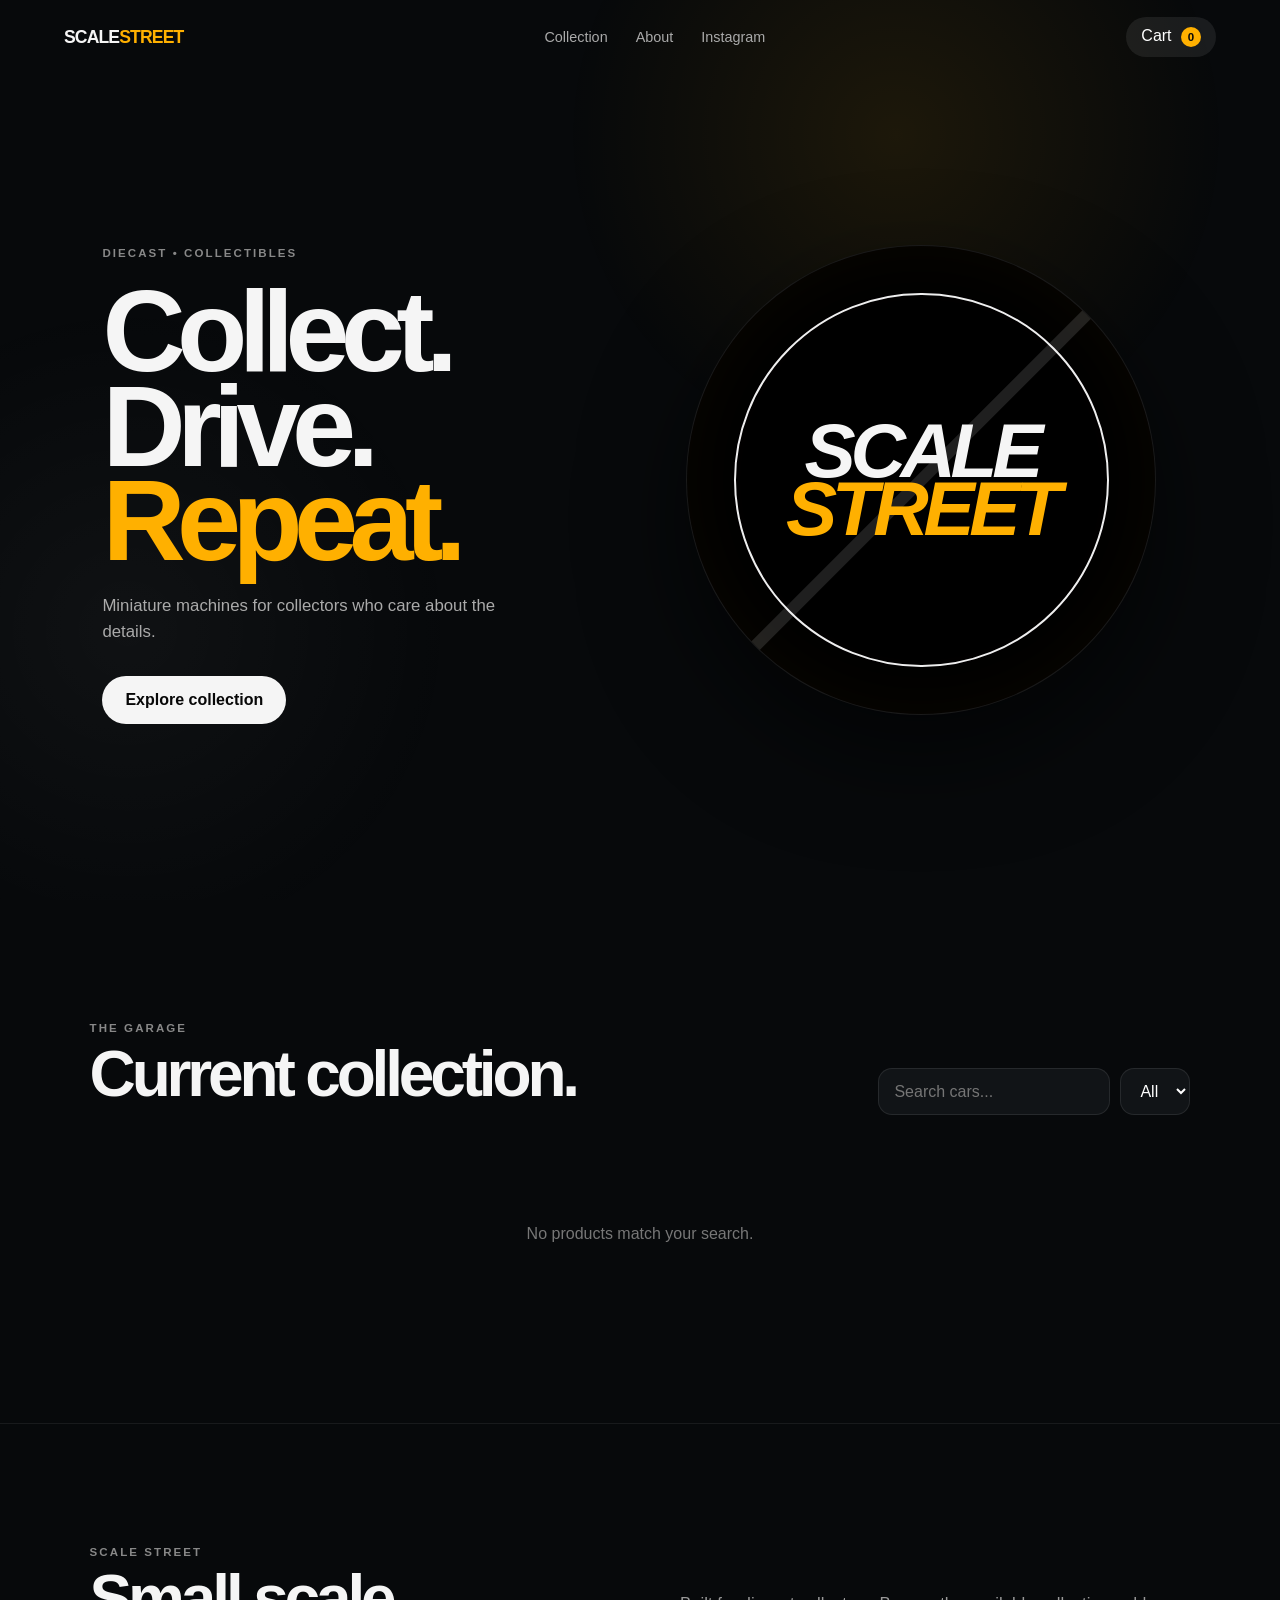
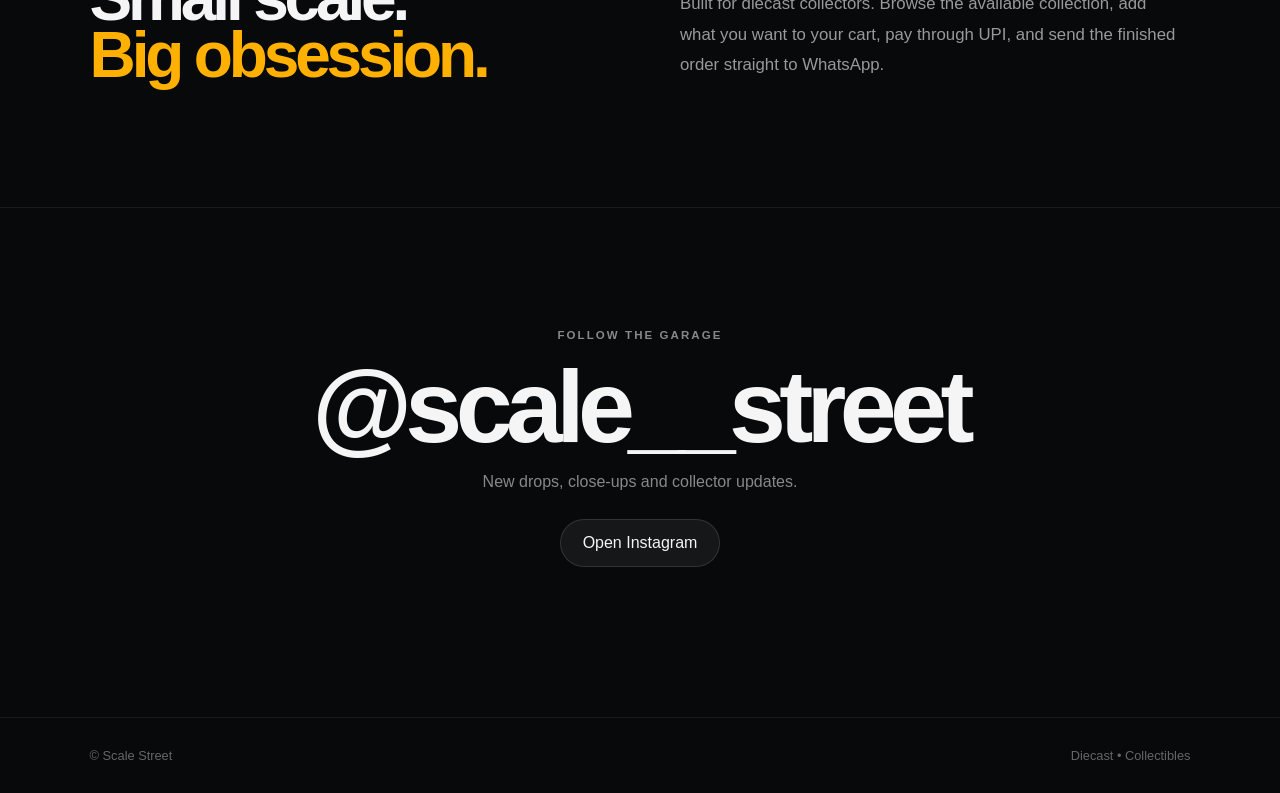
<file: index.html>
<!doctype html>
<html lang="en">
<head>
  <meta charset="UTF-8">
  <meta name="viewport" content="width=device-width, initial-scale=1.0">
  <title>Scale Street — Diecast Collectibles</title>
  <meta name="description" content="Scale Street — premium diecast cars and collectibles.">
  <link rel="stylesheet" href="style.css">
</head>
<body>
  <header class="nav" id="nav">
    <a class="brand" href="index.html">SCALE<span>STREET</span></a>
    <nav>
      <a href="#collection">Collection</a>
      <a href="#about">About</a>
      <a href="#instagram">Instagram</a>
    </nav>
    <button class="cart-button" id="cartButton" aria-label="Open cart">Cart <span id="cartCount">0</span></button>
  </header>

  <main>
    <section class="hero">
      <div class="hero-copy reveal">
        <p class="eyebrow">DIECAST • COLLECTIBLES</p>
        <h1>Collect.<br>Drive.<br><em>Repeat.</em></h1>
        <p class="hero-sub">Miniature machines for collectors who care about the details.</p>
        <a class="button primary" href="#collection">Explore collection</a>
      </div>
      <div class="hero-mark reveal">
        <div class="logo-ring">
          <div class="road-line"></div>
          <strong>SCALE<br><span>STREET</span></strong>
        </div>
      </div>
    </section>

    <section class="section" id="collection">
      <div class="section-head reveal">
        <div>
          <p class="eyebrow">THE GARAGE</p>
          <h2>Current collection.</h2>
        </div>
        <div class="tools">
          <input id="search" type="search" placeholder="Search cars..." autocomplete="off">
          <select id="categoryFilter" aria-label="Filter by category">
            <option value="all">All</option>
          </select>
        </div>
      </div>
      <div id="productGrid" class="product-grid"></div>
      <div id="emptyState" class="empty hidden">No products match your search.</div>
    </section>

    <section class="feature section reveal" id="about">
      <div>
        <p class="eyebrow">SCALE STREET</p>
        <h2>Small scale.<br><em>Big obsession.</em></h2>
      </div>
      <p>Built for diecast collectors. Browse the available collection, add what you want to your cart, pay through UPI, and send the finished order straight to WhatsApp.</p>
    </section>

    <section class="instagram section reveal" id="instagram">
      <p class="eyebrow">FOLLOW THE GARAGE</p>
      <h2>@scale__street</h2>
      <p>New drops, close-ups and collector updates.</p>
      <a class="button ghost" href="https://instagram.com/scale__street" target="_blank" rel="noopener">Open Instagram</a>
    </section>
  </main>

  <aside class="cart-panel" id="cartPanel" aria-hidden="true">
    <div class="cart-head">
      <h2>Your cart</h2>
      <button id="closeCart" class="icon-button" aria-label="Close cart">×</button>
    </div>
    <div id="cartItems" class="cart-items"></div>
    <div class="cart-footer">
      <div class="total-row"><span>Total</span><strong id="cartTotal">₹0</strong></div>
      <button id="checkoutButton" class="button primary full">Checkout</button>
    </div>
  </aside>
  <div class="backdrop" id="backdrop"></div>

  <dialog id="productDialog">
    <div id="productDetail"></div>
    <button class="dialog-close" onclick="document.getElementById('productDialog').close()">×</button>
  </dialog>

  <dialog id="checkoutDialog">
    <div class="checkout">
      <p class="eyebrow">CHECKOUT</p>
      <h2>Finish your order.</h2>
      <form id="checkoutForm">
        <label>Name<input name="name" required></label>
        <label>WhatsApp number<input name="phone" type="tel" required></label>
        <label>Delivery address<textarea name="address" rows="3" required></textarea></label>
        <div class="upi-box">
          <span>UPI payment only</span>
          <strong id="upiId"></strong>
          <small>Complete the payment in your UPI app, then send the order on WhatsApp.</small>
        </div>
        <button class="button primary full" type="submit">Create WhatsApp Order</button>
      </form>
    </div>
  </dialog>

  <footer>
    <span>© Scale Street</span>
    <span>Diecast • Collectibles</span>
  </footer>

  <script src="products.js"></script>
  <script src="app.js"></script>
</body>
</html>
</file>
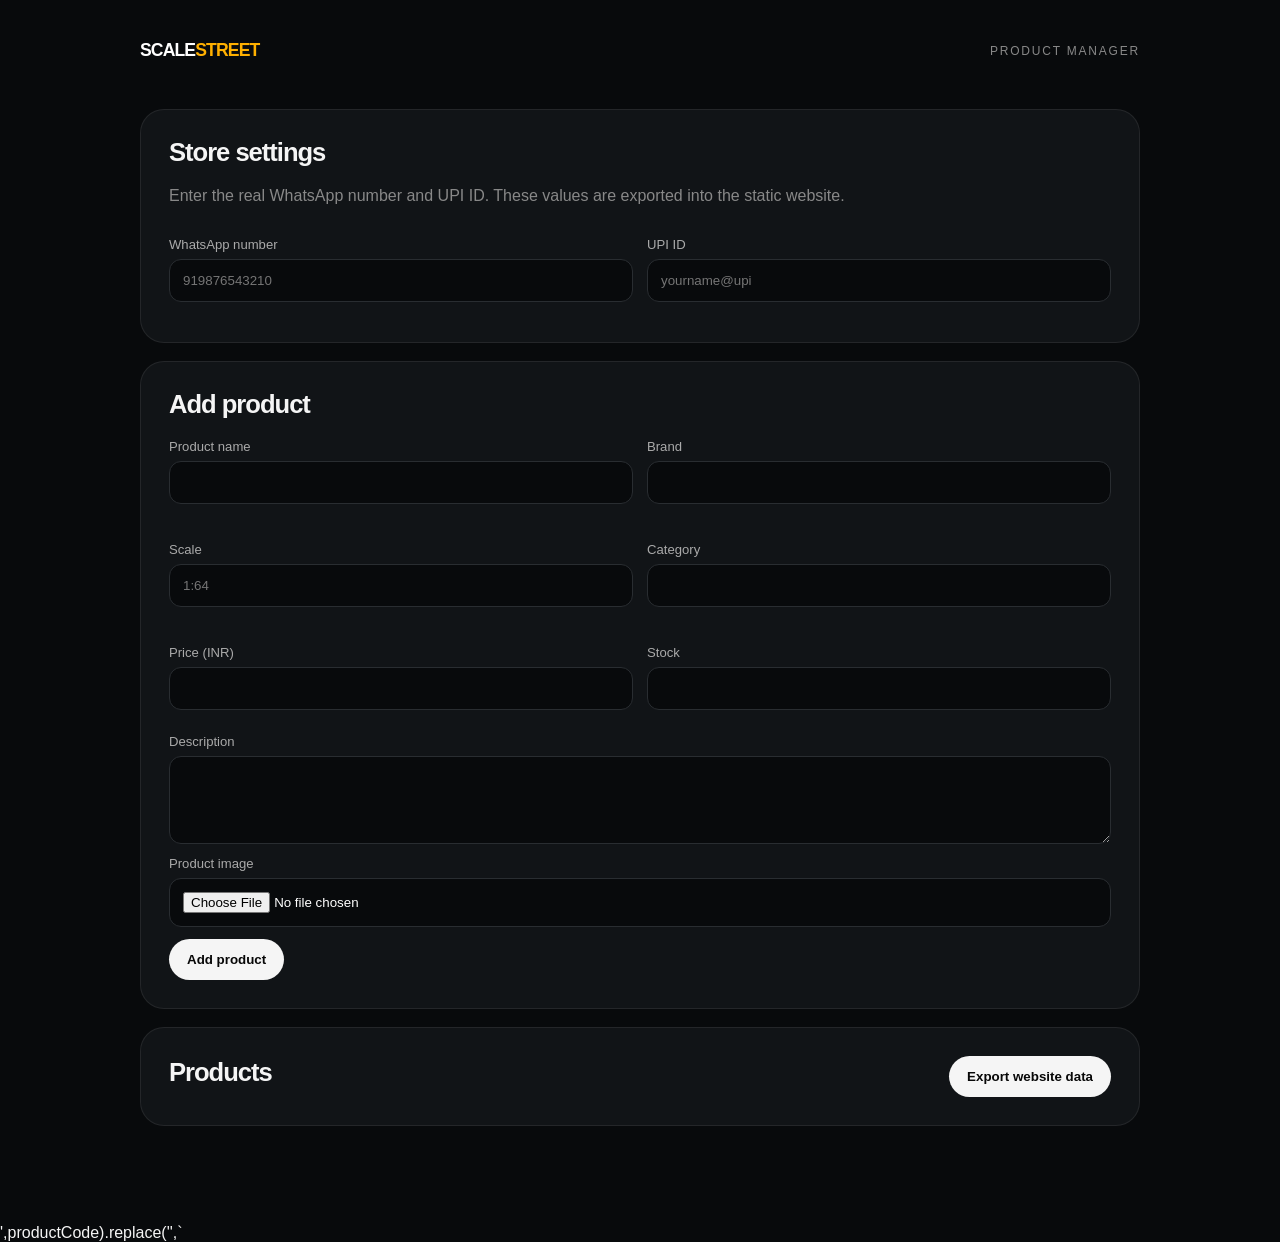
<file: admin.html>
<!doctype html>
<html lang="en">
<head>
<meta charset="UTF-8"><meta name="viewport" content="width=device-width,initial-scale=1">
<title>Scale Street — Product Manager</title><link rel="stylesheet" href="admin.css">
</head>
<body>
<main>
  <header><a href="index.html" class="brand">SCALE<span>STREET</span></a><span>PRODUCT MANAGER</span></header>
  <section class="panel">
    <h1>Store settings</h1>
    <p>Enter the real WhatsApp number and UPI ID. These values are exported into the static website.</p>
    <div class="grid2">
      <label>WhatsApp number<input id="wa" placeholder="919876543210"></label>
      <label>UPI ID<input id="upi" placeholder="yourname@upi"></label>
    </div>
  </section>
  <section class="panel">
    <h1>Add product</h1>
    <form id="productForm">
      <div class="grid2">
        <label>Product name<input id="name" required></label>
        <label>Brand<input id="brand"></label>
        <label>Scale<input id="scale" placeholder="1:64"></label>
        <label>Category<input id="category"></label>
        <label>Price (INR)<input id="price" type="number" min="0" required></label>
        <label>Stock<input id="stock" type="number" min="0" required></label>
      </div>
      <label>Description<textarea id="description" rows="4"></textarea></label>
      <label>Product image<input id="image" type="file" accept="image/*" required></label>
      <button class="button" type="submit">Add product</button>
    </form>
  </section>
  <section class="panel">
    <div class="row"><h1>Products</h1><button id="exportBtn" class="button">Export website data</button></div>
    <div id="products"></div>
  </section>
</main>
<script>
let items=[];const KEY="scaleStreetAdminProducts";
const settings=JSON.parse(localStorage.getItem("scaleStreetSettings")||"{}");
document.querySelector("#wa").value=settings.whatsappNumber||"";document.querySelector("#upi").value=settings.upiId||"";
try{items=JSON.parse(localStorage.getItem(KEY)||"[]")}catch(e){items=[]}
const $=s=>document.querySelector(s);
function save(){localStorage.setItem(KEY,JSON.stringify(items));localStorage.setItem("scaleStreetSettings",JSON.stringify({whatsappNumber:$("#wa").value.trim(),upiId:$("#upi").value.trim()}));render();}
function render(){const box=$("#products");box.innerHTML=items.length?items.map((p,i)=>`<article class="item"><img src="${p.image}"><div><b>${esc(p.name)}</b><small>${esc(p.brand||"")} • ${esc(p.scale||"")} • ₹${Number(p.price).toLocaleString("en-IN")} • Stock ${p.stock} • <b class="${Number(p.stock)>0?"ok":"no"}">${Number(p.stock)>0?"In Stock":"Out Of Stock"}</b></small></div><button onclick="del(${i})">Delete</button></article>`).join(""):`<p class="muted">No products added yet.</p>`}
function del(i){if(confirm("Delete this product?")){items.splice(i,1);save()}}
$("#productForm").addEventListener("submit",e=>{e.preventDefault();const f=$("#image").files[0];if(!f)return;const r=new FileReader();r.onload=()=>{items.push({id:crypto.randomUUID(),name:$("#name").value.trim(),brand:$("#brand").value.trim(),scale:$("#scale").value.trim(),category:$("#category").value.trim(),price:Number($("#price").value),stock:Number($("#stock").value),description:$("#description").value.trim(),image:r.result});save();e.target.reset();alert("Product added to this browser's local manager.");};r.readAsDataURL(f)});
$("#wa").addEventListener("change",save);$("#upi").addEventListener("change",save);
$("#exportBtn").addEventListener("click",()=>{
  const config={whatsappNumber:$("#wa").value.trim(),upiId:$("#upi").value.trim(),currency:"₹"};
  const productCode=`<script>window.SCALE_STREET_PRODUCTS = ${JSON.stringify(items)};window.SCALE_STREET_CONFIG = ${JSON.stringify(config)};<\/script>`;
  const baseIndex=`<!doctype html>
<html lang="en">
<head>
  <meta charset="UTF-8">
  <meta name="viewport" content="width=device-width, initial-scale=1.0">
  <title>Scale Street — Diecast Collectibles</title>
  <meta name="description" content="Scale Street — premium diecast cars and collectibles.">
  <link rel="stylesheet" href="style.css">
</head>
<body>
  <header class="nav" id="nav">
    <a class="brand" href="index.html">SCALE<span>STREET</span></a>
    <nav>
      <a href="#collection">Collection</a>
      <a href="#about">About</a>
      <a href="#instagram">Instagram</a>
    </nav>
    <button class="cart-button" id="cartButton" aria-label="Open cart">Cart <span id="cartCount">0</span></button>
  </header>

  <main>
    <section class="hero">
      <div class="hero-copy reveal">
        <p class="eyebrow">DIECAST • COLLECTIBLES</p>
        <h1>Collect.<br>Drive.<br><em>Repeat.</em></h1>
        <p class="hero-sub">Miniature machines for collectors who care about the details.</p>
        <a class="button primary" href="#collection">Explore collection</a>
      </div>
      <div class="hero-mark reveal">
        <div class="logo-ring">
          <div class="road-line"></div>
          <strong>SCALE<br><span>STREET</span></strong>
        </div>
      </div>
    </section>

    <section class="section" id="collection">
      <div class="section-head reveal">
        <div>
          <p class="eyebrow">THE GARAGE</p>
          <h2>Current collection.</h2>
        </div>
        <div class="tools">
          <input id="search" type="search" placeholder="Search cars..." autocomplete="off">
          <select id="categoryFilter" aria-label="Filter by category">
            <option value="all">All</option>
          </select>
        </div>
      </div>
      <div id="productGrid" class="product-grid"></div>
      <div id="emptyState" class="empty hidden">No products match your search.</div>
    </section>

    <section class="feature section reveal" id="about">
      <div>
        <p class="eyebrow">SCALE STREET</p>
        <h2>Small scale.<br><em>Big obsession.</em></h2>
      </div>
      <p>Built for diecast collectors. Browse the available collection, add what you want to your cart, pay through UPI, and send the finished order straight to WhatsApp.</p>
    </section>

    <section class="instagram section reveal" id="instagram">
      <p class="eyebrow">FOLLOW THE GARAGE</p>
      <h2>@scale__street</h2>
      <p>New drops, close-ups and collector updates.</p>
      <a class="button ghost" href="https://instagram.com/scale__street" target="_blank" rel="noopener">Open Instagram</a>
    </section>
  </main>

  <aside class="cart-panel" id="cartPanel" aria-hidden="true">
    <div class="cart-head">
      <h2>Your cart</h2>
      <button id="closeCart" class="icon-button" aria-label="Close cart">×</button>
    </div>
    <div id="cartItems" class="cart-items"></div>
    <div class="cart-footer">
      <div class="total-row"><span>Total</span><strong id="cartTotal">₹0</strong></div>
      <button id="checkoutButton" class="button primary full">Checkout</button>
    </div>
  </aside>
  <div class="backdrop" id="backdrop"></div>

  <dialog id="productDialog">
    <div id="productDetail"></div>
    <button class="dialog-close" onclick="document.getElementById('productDialog').close()">×</button>
  </dialog>

  <dialog id="checkoutDialog">
    <div class="checkout">
      <p class="eyebrow">CHECKOUT</p>
      <h2>Finish your order.</h2>
      <form id="checkoutForm">
        <label>Name<input name="name" required></label>
        <label>WhatsApp number<input name="phone" type="tel" required></label>
        <label>Delivery address<textarea name="address" rows="3" required></textarea></label>
        <div class="upi-box">
          <span>UPI payment only</span>
          <strong id="upiId"></strong>
          <small>Complete the payment in your UPI app, then send the order on WhatsApp.</small>
        </div>
        <button class="button primary full" type="submit">Create WhatsApp Order</button>
      </form>
    </div>
  </dialog>

  <footer>
    <span>© Scale Street</span>
    <span>Diecast • Collectibles</span>
  </footer>

  <script src="products.js"><\/script>
  <script src="app.js"><\/script>
</body>
</html>
`;
  const standalone=baseIndex.replace('<script src="products.js"></script>',productCode).replace('<script src="app.js"></script>',`<script>const products = window.SCALE_STREET_PRODUCTS || [];
const config = window.SCALE_STREET_CONFIG || {whatsappNumber:"",upiId:"",currency:"₹"};
let cart = JSON.parse(localStorage.getItem("scaleStreetCart") || "[]");

const $ = s => document.querySelector(s);
const money = n => \`\${config.currency}\${Number(n).toLocaleString("en-IN")}\`;

function saveCart(){ localStorage.setItem("scaleStreetCart", JSON.stringify(cart)); renderCart(); }
function getProduct(id){ return products.find(p => p.id === id); }

function renderProducts(){
  const grid=$("#productGrid"), empty=$("#emptyState");
  const q=($("#search")?.value||"").toLowerCase().trim();
  const cat=$("#categoryFilter")?.value||"all";
  const list=products.filter(p=>
    (!q || [p.name,p.brand,p.category,p.scale].join(" ").toLowerCase().includes(q)) &&
    (cat==="all" || p.category===cat)
  );
  grid.innerHTML="";
  empty.classList.toggle("hidden", list.length!==0);
  list.forEach((p,i)=>{
    const card=document.createElement("article");
    card.className="product-card";
    card.innerHTML=\`<div class="product-image"><img src="\${escapeAttr(p.image)}" alt="\${escapeAttr(p.name)}" loading="lazy"></div>
      <div class="product-info"><h3>\${escapeHtml(p.name)}</h3><div class="muted">\${escapeHtml(p.brand||"")} \${p.scale?\`• \${escapeHtml(p.scale)}\`:""}</div>
      <div class="price">\${money(p.price)}</div><div class="stock-badge \${Number(p.stock)>0?"in-stock":"out-stock"}">\${Number(p.stock)>0?"In Stock":"Out Of Stock"}</div></div>\`;
    card.addEventListener("click",()=>openProduct(p.id));
    grid.appendChild(card);
    setTimeout(()=>card.classList.add("visible"),i*70);
  });
}
function renderCategories(){
  const select=$("#categoryFilter"); if(!select)return;
  [...new Set(products.map(p=>p.category).filter(Boolean))].sort().forEach(c=>{
    const o=document.createElement("option");o.value=c;o.textContent=c;select.appendChild(o);
  });
}
function renderCart(){
  const box=$("#cartItems"), count=$("#cartCount"), total=$("#cartTotal");
  const items=cart.map(x=>({...x,p:getProduct(x.id)})).filter(x=>x.p);
  count.textContent=cart.reduce((a,x)=>a+x.qty,0);
  box.innerHTML=items.length?items.map(x=>\`<div class="cart-item">
    <img src="\${escapeAttr(x.p.image)}" alt="">
    <div><h4>\${escapeHtml(x.p.name)}</h4><div class="muted">\${money(x.p.price)} each</div>
      <div class="qty"><button onclick="changeQty('\${x.p.id}',-1)">−</button><span>\${x.qty}</span><button onclick="changeQty('\${x.p.id}',1)">+</button></div>
    </div><button class="qty remove" onclick="removeItem('\${x.p.id}')">×</button>
  </div>\`).join(""):\`<div class="empty">Your cart is empty.</div>\`;
  total.textContent=money(items.reduce((a,x)=>a+x.p.price*x.qty,0));
}
function addToCart(id){
  const p=getProduct(id); if(!p || Number(p.stock)<=0)return;
  const found=cart.find(x=>x.id===id);
  if(found){ if(found.qty<Number(p.stock))found.qty++; }
  else cart.push({id,qty:1});
  saveCart(); openCart();
}
function changeQty(id,d){
  const item=cart.find(x=>x.id===id),p=getProduct(id);if(!item||!p)return;
  item.qty=Math.max(0,Math.min(Number(p.stock),item.qty+d));
  cart=cart.filter(x=>x.qty>0);saveCart();
}
function removeItem(id){cart=cart.filter(x=>x.id!==id);saveCart();}
function openCart(){ $("#cartPanel").classList.add("open");$("#backdrop").classList.add("show");$("#cartPanel").setAttribute("aria-hidden","false"); }
function closeCart(){ $("#cartPanel").classList.remove("open");$("#backdrop").classList.remove("show");$("#cartPanel").setAttribute("aria-hidden","true"); }
function openProduct(id){
  const p=getProduct(id);if(!p)return;
  $("#productDetail").innerHTML=\`<div class="detail"><img src="\${escapeAttr(p.image)}" alt="\${escapeAttr(p.name)}">
  <div class="detail-copy"><p class="eyebrow">\${escapeHtml(p.brand||"DIECAST")}\${p.scale?\` • \${escapeHtml(p.scale)}\`:""}</p>
  <h2>\${escapeHtml(p.name)}</h2><div class="price">\${money(p.price)}</div><p>\${escapeHtml(p.description||"")}</p>
  <p class="muted">\${Number(p.stock)>0?\`In Stock • \${p.stock} available\`:"Out Of Stock"}</p>
  <button class="button primary full" \${Number(p.stock)<=0?"disabled":""} onclick="addToCart('\${p.id}');document.getElementById('productDialog').close()">Add to cart</button></div></div>\`;
  $("#productDialog").showModal();
}
function checkout(){
  if(!cart.length)return;
  if(!config.whatsappNumber || !config.upiId){alert("The owner has not configured WhatsApp and UPI details yet.");return;}
  $("#upiId").textContent=config.upiId;
  $("#checkoutDialog").showModal();
}
function submitOrder(e){
  e.preventDefault();
  if(!config.whatsappNumber)return;
  const data=new FormData(e.target),items=cart.map(x=>({...x,p:getProduct(x.id)})).filter(x=>x.p);
  const total=items.reduce((a,x)=>a+x.p.price*x.qty,0);
  let msg=\`Hello Scale Street! 👋%0A%0AI would like to place an order.%0A%0AORDER%0A━━━━━━━━━━━━━━%0A\`;
  items.forEach((x,i)=>msg+=\`\${i+1}. \${x.p.name}%0A   Qty: \${x.qty}%0A   \${money(x.p.price*x.qty)}%0A\`);
  msg+=\`━━━━━━━━━━━━━━%0ATOTAL: \${money(total)}%0A%0ACUSTOMER%0AName: \${data.get("name")}%0AWhatsApp: \${data.get("phone")}%0AAddress: \${data.get("address")}%0APayment: UPI%0AUPI ID: \${config.upiId}%0A%0APlease confirm my order.\`;
  window.open(\`https://wa.me/\${config.whatsappNumber}?text=\${msg}\`,"_blank","noopener");
}
function escapeHtml(v){return String(v??"").replace(/[&<>"']/g,m=>({"&":"&amp;","<":"&lt;",">":"&gt;",'"':"&quot;","'":"&#039;"}[m]));}
function escapeAttr(v){return escapeHtml(v);}

document.addEventListener("DOMContentLoaded",()=>{
  renderCategories();renderProducts();renderCart();
  $("#search")?.addEventListener("input",renderProducts);$("#categoryFilter")?.addEventListener("change",renderProducts);
  $("#cartButton")?.addEventListener("click",openCart);$("#closeCart")?.addEventListener("click",closeCart);$("#backdrop")?.addEventListener("click",closeCart);
  $("#checkoutButton")?.addEventListener("click",checkout);$("#checkoutForm")?.addEventListener("submit",submitOrder);
  window.addEventListener("scroll",()=>$("#nav").classList.toggle("scrolled",scrollY>20));
  const observer=new IntersectionObserver(es=>es.forEach(e=>{if(e.isIntersecting)e.target.classList.add("visible")}),{threshold:.12});
  document.querySelectorAll(".reveal").forEach(e=>observer.observe(e));
});<\/script>`);
  const final=standalone.replace('<link rel="stylesheet" href="style.css">',`<style>*{box-sizing:border-box}html{scroll-behavior:smooth}body{margin:0;background:#07090b;color:#f5f5f5;font-family:-apple-system,BlinkMacSystemFont,"SF Pro Display","SF Pro Text",Inter,Arial,sans-serif;overflow-x:hidden}body:before{content:"";position:fixed;inset:0;pointer-events:none;background:radial-gradient(circle at 70% 15%,rgba(255,176,0,.09),transparent 28%),radial-gradient(circle at 10% 70%,rgba(255,255,255,.04),transparent 25%);z-index:-1}a{color:inherit;text-decoration:none}button,input,select,textarea{font:inherit}.nav{position:fixed;z-index:20;top:0;left:0;right:0;height:74px;display:flex;align-items:center;justify-content:space-between;padding:0 5vw;transition:.35s;background:transparent}.nav.scrolled{background:rgba(7,9,11,.72);backdrop-filter:blur(22px);-webkit-backdrop-filter:blur(22px);border-bottom:1px solid rgba(255,255,255,.07)}.brand{font-weight:900;letter-spacing:-.05em;font-size:1.1rem}.brand span{color:#ffb000}.nav nav{display:flex;gap:28px;font-size:.9rem;color:#aaa}.nav nav a{transition:.25s}.nav nav a:hover{color:#fff}.cart-button,.icon-button{border:0;color:#fff;background:rgba(255,255,255,.08);border-radius:999px;padding:10px 15px;cursor:pointer;transition:.2s}.cart-button:hover,.icon-button:hover{transform:translateY(-2px);background:rgba(255,255,255,.14)}#cartCount{display:inline-grid;place-items:center;min-width:20px;height:20px;margin-left:5px;background:#ffb000;color:#080808;border-radius:50%;font-size:.72rem;font-weight:800}.hero{min-height:100svh;padding:150px 8vw 90px;display:grid;grid-template-columns:1fr 1fr;align-items:center;gap:50px}.eyebrow{font-size:.72rem;letter-spacing:.18em;color:#888;font-weight:800}.hero h1{font-size:clamp(4rem,9vw,9rem);line-height:.82;letter-spacing:-.075em;margin:25px 0}.hero h1 em,.feature em{font-style:normal;color:#ffb000}.hero-sub{max-width:430px;color:#aaa;font-size:1.05rem;line-height:1.6;margin-bottom:30px}.button{display:inline-flex;justify-content:center;align-items:center;min-height:48px;padding:0 22px;border-radius:999px;border:1px solid rgba(255,255,255,.12);cursor:pointer;transition:transform .25s,background .25s,box-shadow .25s}.button:hover{transform:translateY(-3px);box-shadow:0 15px 40px rgba(0,0,0,.25)}.button:active{transform:scale(.96)}.primary{background:#f5f5f5;color:#080808;font-weight:800}.ghost{background:rgba(255,255,255,.06)}.full{width:100%}.hero-mark{display:grid;place-items:center}.logo-ring{width:min(470px,72vw);aspect-ratio:1;border-radius:50%;background:#000;border:1px solid rgba(255,255,255,.1);box-shadow:0 40px 100px rgba(0,0,0,.6),inset 0 0 80px rgba(255,176,0,.04);display:grid;place-items:center;position:relative;overflow:hidden}.logo-ring:before{content:"";position:absolute;inset:10%;border:2px solid #eee;border-radius:50%}.logo-ring strong{font-size:clamp(2.5rem,6vw,5rem);line-height:.75;letter-spacing:-.07em;text-align:center;z-index:1;font-style:italic}.logo-ring strong span{color:#ffb000}.road-line{position:absolute;height:180%;width:12px;background:#fff;opacity:.12;transform:rotate(45deg);animation:road 7s linear infinite}@keyframes road{to{transform:rotate(45deg) translateY(35%)}}.section{padding:110px 7vw}.section-head{display:flex;justify-content:space-between;align-items:end;gap:30px;margin-bottom:40px}.section h2{font-size:clamp(2.5rem,5vw,5rem);line-height:.9;letter-spacing:-.065em;margin:12px 0}.tools{display:flex;gap:10px}.tools input,.tools select,label input,label textarea{background:#111417;border:1px solid rgba(255,255,255,.09);color:#fff;border-radius:14px;padding:13px 15px;outline:none}.tools input:focus,label input:focus,label textarea:focus{border-color:#ffb000}.product-grid{display:grid;grid-template-columns:repeat(4,minmax(0,1fr));gap:16px}.product-card{background:#101316;border:1px solid rgba(255,255,255,.07);border-radius:25px;overflow:hidden;cursor:pointer;transition:transform .4s cubic-bezier(.2,.8,.2,1),border-color .3s,box-shadow .4s;opacity:0;transform:translateY(25px)}.product-card.visible{opacity:1;transform:none}.product-card:hover{transform:translateY(-8px);border-color:rgba(255,176,0,.35);box-shadow:0 30px 60px rgba(0,0,0,.35)}.product-image{aspect-ratio:1/1;background:#15181b;overflow:hidden}.product-image img{width:100%;height:100%;object-fit:cover;display:block;transition:transform .6s cubic-bezier(.2,.8,.2,1)}.product-card:hover img{transform:scale(1.06)}.product-info{padding:18px}.product-info h3{margin:0 0 7px;font-size:1rem}.muted{color:#85898d;font-size:.82rem}.price{margin-top:15px;font-weight:800}.stock{color:#8ee6a8;font-size:.74rem;margin-top:7px}.empty{padding:70px 0;text-align:center;color:#777}.hidden{display:none}.feature{display:grid;grid-template-columns:1fr 1fr;gap:80px;align-items:end;border-top:1px solid rgba(255,255,255,.07);border-bottom:1px solid rgba(255,255,255,.07)}.feature p:last-child{color:#999;line-height:1.8;max-width:500px;font-size:1.05rem}.instagram{text-align:center;padding-bottom:150px}.instagram h2{font-size:clamp(3rem,8vw,8rem);margin:20px 0}.instagram p:not(.eyebrow){color:#888;margin-bottom:28px}footer{display:flex;justify-content:space-between;padding:30px 7vw;color:#666;border-top:1px solid rgba(255,255,255,.07);font-size:.8rem}.cart-panel{position:fixed;z-index:50;right:0;top:0;bottom:0;width:min(440px,100%);background:#0d1012;border-left:1px solid rgba(255,255,255,.1);transform:translateX(105%);transition:transform .45s cubic-bezier(.2,.8,.2,1);padding:28px;display:flex;flex-direction:column}.cart-panel.open{transform:none}.cart-head{display:flex;justify-content:space-between;align-items:center}.cart-head h2{margin:0;font-size:1.8rem}.cart-items{flex:1;overflow:auto;padding:20px 0}.cart-item{display:grid;grid-template-columns:70px 1fr auto;gap:12px;align-items:center;padding:14px 0;border-bottom:1px solid rgba(255,255,255,.07)}.cart-item img{width:70px;height:70px;border-radius:12px;object-fit:cover;background:#17191b}.cart-item h4{margin:0 0 5px}.qty{display:flex;align-items:center;gap:8px;margin-top:8px}.qty button{width:26px;height:26px;border:0;border-radius:50%;background:#202428;color:#fff;cursor:pointer}.remove{background:none!important;color:#777!important}.cart-footer{border-top:1px solid rgba(255,255,255,.1);padding-top:20px}.total-row{display:flex;justify-content:space-between;font-size:1.1rem;margin-bottom:16px}.backdrop{position:fixed;inset:0;background:rgba(0,0,0,.65);z-index:40;opacity:0;pointer-events:none;transition:.35s}.backdrop.show{opacity:1;pointer-events:auto}dialog{width:min(720px,92vw);border:1px solid rgba(255,255,255,.1);border-radius:28px;background:#101315;color:#fff;padding:0;box-shadow:0 40px 100px #000}dialog::backdrop{background:rgba(0,0,0,.75);backdrop-filter:blur(8px)}.dialog-close{position:absolute;right:18px;top:18px;border:0;background:#222;color:#fff;border-radius:50%;width:36px;height:36px;font-size:1.4rem;cursor:pointer}.detail{display:grid;grid-template-columns:1fr 1fr}.detail img{width:100%;height:100%;min-height:400px;object-fit:cover}.detail-copy{padding:40px}.detail-copy h2{font-size:2.5rem;letter-spacing:-.05em;margin:10px 0}.detail-copy p{color:#999;line-height:1.7}.checkout{padding:40px}.checkout h2{font-size:2.8rem;letter-spacing:-.06em;margin:10px 0 30px}.checkout form{display:grid;gap:15px}.checkout label{display:grid;gap:8px;color:#aaa;font-size:.85rem}.checkout input,.checkout textarea{width:100%}.upi-box{background:#171a1d;border:1px solid rgba(255,176,0,.25);border-radius:18px;padding:18px;display:grid;gap:7px}.upi-box strong{color:#ffb000;font-size:1.15rem}.upi-box small{color:#777;line-height:1.5}@media(max-width:900px){.hero{grid-template-columns:1fr;text-align:center;padding-top:130px}.hero-sub{margin-left:auto;margin-right:auto}.hero-mark{order:-1}.logo-ring{width:310px}.section-head{align-items:flex-start;flex-direction:column}.product-grid{grid-template-columns:repeat(2,minmax(0,1fr))}.feature{grid-template-columns:1fr;gap:20px}.nav nav{display:none}}@media(max-width:560px){.nav{padding:0 18px}.hero{padding-left:22px;padding-right:22px}.hero h1{font-size:4.2rem}.section{padding:80px 18px}.product-grid{gap:10px}.product-card{border-radius:18px}.product-info{padding:13px}.tools{width:100%}.tools input,.tools select{min-width:0;flex:1}.detail{grid-template-columns:1fr}.detail img{min-height:280px}.checkout{padding:28px}.instagram h2{font-size:3rem}footer{padding:25px 18px}}

/* Cross-device / browser-friendly refinements */
img,svg,video{max-width:100%}
button,a,input,select,textarea{touch-action:manipulation}
button:focus-visible,a:focus-visible,input:focus-visible,select:focus-visible,textarea:focus-visible{outline:2px solid #ffb000;outline-offset:3px}
.stock-badge{display:inline-flex;align-items:center;width:max-content;margin-top:9px;padding:5px 9px;border-radius:999px;font-size:.7rem;font-weight:800;letter-spacing:.01em}
.stock-badge.in-stock{background:rgba(66,210,126,.11);color:#7fe6a0;border:1px solid rgba(66,210,126,.2)}
.stock-badge.out-stock{background:rgba(255,86,86,.10);color:#ff9b9b;border:1px solid rgba(255,86,86,.18)}
.product-card:has(.out-stock){opacity:.82}
.product-card:has(.out-stock) .product-image{filter:saturate(.72)}
.product-card:has(.out-stock) .product-info{cursor:default}

/* Very wide displays */
@media (min-width:1600px){
  .hero{padding-left:10vw;padding-right:10vw}
  .section{padding-left:10vw;padding-right:10vw}
  .product-grid{grid-template-columns:repeat(5,minmax(0,1fr))}
}

/* Tablets */
@media (min-width:561px) and (max-width:1100px){
  .hero{padding-left:6vw;padding-right:6vw}
  .section{padding-left:5vw;padding-right:5vw}
  .product-grid{grid-template-columns:repeat(3,minmax(0,1fr))}
  .nav{padding-left:4vw;padding-right:4vw}
}

/* Small phones */
@media (max-width:430px){
  .nav{height:64px}
  .brand{font-size:1rem}
  .cart-button{padding:9px 12px;font-size:.82rem}
  .hero{min-height:auto;padding-top:110px;padding-bottom:70px}
  .hero-mark{margin-bottom:8px}
  .logo-ring{width:min(78vw,290px)}
  .hero h1{font-size:clamp(3.35rem,18vw,4.2rem)}
  .hero-sub{font-size:.95rem}
  .section{padding-top:65px;padding-bottom:65px}
  .section h2{font-size:2.65rem}
  .product-grid{grid-template-columns:repeat(2,minmax(0,1fr));gap:8px}
  .product-card{border-radius:16px}
  .product-info{padding:11px}
  .product-info h3{font-size:.88rem}
  .muted{font-size:.72rem}
  .price{font-size:.9rem;margin-top:10px}
  .stock-badge{font-size:.62rem;padding:4px 7px}
  .tools{display:grid;grid-template-columns:1fr 1fr}
  .tools input,.tools select{width:100%;font-size:.82rem;padding:11px}
  .cart-panel{padding:20px 16px}
  .cart-item{grid-template-columns:58px 1fr auto}
  .cart-item img{width:58px;height:58px}
  .detail-copy{padding:25px 20px 28px}
  .detail-copy h2{font-size:2rem}
  footer{gap:15px;flex-direction:column}
}

/* Tiny / older mobile browser fallback */
@media (max-width:340px){
  .product-grid{grid-template-columns:1fr}
  .tools{grid-template-columns:1fr}
  .hero h1{font-size:3.1rem}
}

/* Landscape phones */
@media (max-height:500px) and (orientation:landscape){
  .hero{min-height:auto;padding-top:105px;padding-bottom:70px}
  .logo-ring{width:220px}
}

/* Reduced motion / accessibility */
@media (prefers-reduced-motion:reduce){
  html{scroll-behavior:auto}
  *,*::before,*::after{animation-duration:.01ms!important;animation-iteration-count:1!important;transition-duration:.01ms!important}
}

/* Avoid hover-only behavior on touch devices */
@media (hover:none){
  .product-card:hover{transform:none;box-shadow:none}
  .product-card:hover img{transform:none}
  .button:hover{transform:none;box-shadow:none}
}
<\/style>`);
  const blob=new Blob([final],{type:"text/html;charset=utf-8"});
  const a=document.createElement("a");a.href=URL.createObjectURL(blob);a.download="index-updated.html";a.click();
  setTimeout(()=>URL.revokeObjectURL(a.href),1000);
});
function esc(v){return String(v||"").replace(/[&<>"']/g,m=>({"&":"&amp;","<":"&lt;",">":"&gt;",'"':"&quot;","'":"&#039;"}[m]) )}
render();
</script>
</body></html>
</file>
<file: style.css>
*{box-sizing:border-box}html{scroll-behavior:smooth}body{margin:0;background:#07090b;color:#f5f5f5;font-family:-apple-system,BlinkMacSystemFont,"SF Pro Display","SF Pro Text",Inter,Arial,sans-serif;overflow-x:hidden}body:before{content:"";position:fixed;inset:0;pointer-events:none;background:radial-gradient(circle at 70% 15%,rgba(255,176,0,.09),transparent 28%),radial-gradient(circle at 10% 70%,rgba(255,255,255,.04),transparent 25%);z-index:-1}a{color:inherit;text-decoration:none}button,input,select,textarea{font:inherit}.nav{position:fixed;z-index:20;top:0;left:0;right:0;height:74px;display:flex;align-items:center;justify-content:space-between;padding:0 5vw;transition:.35s;background:transparent}.nav.scrolled{background:rgba(7,9,11,.72);backdrop-filter:blur(22px);-webkit-backdrop-filter:blur(22px);border-bottom:1px solid rgba(255,255,255,.07)}.brand{font-weight:900;letter-spacing:-.05em;font-size:1.1rem}.brand span{color:#ffb000}.nav nav{display:flex;gap:28px;font-size:.9rem;color:#aaa}.nav nav a{transition:.25s}.nav nav a:hover{color:#fff}.cart-button,.icon-button{border:0;color:#fff;background:rgba(255,255,255,.08);border-radius:999px;padding:10px 15px;cursor:pointer;transition:.2s}.cart-button:hover,.icon-button:hover{transform:translateY(-2px);background:rgba(255,255,255,.14)}#cartCount{display:inline-grid;place-items:center;min-width:20px;height:20px;margin-left:5px;background:#ffb000;color:#080808;border-radius:50%;font-size:.72rem;font-weight:800}.hero{min-height:100svh;padding:150px 8vw 90px;display:grid;grid-template-columns:1fr 1fr;align-items:center;gap:50px}.eyebrow{font-size:.72rem;letter-spacing:.18em;color:#888;font-weight:800}.hero h1{font-size:clamp(4rem,9vw,9rem);line-height:.82;letter-spacing:-.075em;margin:25px 0}.hero h1 em,.feature em{font-style:normal;color:#ffb000}.hero-sub{max-width:430px;color:#aaa;font-size:1.05rem;line-height:1.6;margin-bottom:30px}.button{display:inline-flex;justify-content:center;align-items:center;min-height:48px;padding:0 22px;border-radius:999px;border:1px solid rgba(255,255,255,.12);cursor:pointer;transition:transform .25s,background .25s,box-shadow .25s}.button:hover{transform:translateY(-3px);box-shadow:0 15px 40px rgba(0,0,0,.25)}.button:active{transform:scale(.96)}.primary{background:#f5f5f5;color:#080808;font-weight:800}.ghost{background:rgba(255,255,255,.06)}.full{width:100%}.hero-mark{display:grid;place-items:center}.logo-ring{width:min(470px,72vw);aspect-ratio:1;border-radius:50%;background:#000;border:1px solid rgba(255,255,255,.1);box-shadow:0 40px 100px rgba(0,0,0,.6),inset 0 0 80px rgba(255,176,0,.04);display:grid;place-items:center;position:relative;overflow:hidden}.logo-ring:before{content:"";position:absolute;inset:10%;border:2px solid #eee;border-radius:50%}.logo-ring strong{font-size:clamp(2.5rem,6vw,5rem);line-height:.75;letter-spacing:-.07em;text-align:center;z-index:1;font-style:italic}.logo-ring strong span{color:#ffb000}.road-line{position:absolute;height:180%;width:12px;background:#fff;opacity:.12;transform:rotate(45deg);animation:road 7s linear infinite}@keyframes road{to{transform:rotate(45deg) translateY(35%)}}.section{padding:110px 7vw}.section-head{display:flex;justify-content:space-between;align-items:end;gap:30px;margin-bottom:40px}.section h2{font-size:clamp(2.5rem,5vw,5rem);line-height:.9;letter-spacing:-.065em;margin:12px 0}.tools{display:flex;gap:10px}.tools input,.tools select,label input,label textarea{background:#111417;border:1px solid rgba(255,255,255,.09);color:#fff;border-radius:14px;padding:13px 15px;outline:none}.tools input:focus,label input:focus,label textarea:focus{border-color:#ffb000}.product-grid{display:grid;grid-template-columns:repeat(4,minmax(0,1fr));gap:16px}.product-card{background:#101316;border:1px solid rgba(255,255,255,.07);border-radius:25px;overflow:hidden;cursor:pointer;transition:transform .4s cubic-bezier(.2,.8,.2,1),border-color .3s,box-shadow .4s;opacity:0;transform:translateY(25px)}.product-card.visible{opacity:1;transform:none}.product-card:hover{transform:translateY(-8px);border-color:rgba(255,176,0,.35);box-shadow:0 30px 60px rgba(0,0,0,.35)}.product-image{aspect-ratio:1/1;background:#15181b;overflow:hidden}.product-image img{width:100%;height:100%;object-fit:cover;display:block;transition:transform .6s cubic-bezier(.2,.8,.2,1)}.product-card:hover img{transform:scale(1.06)}.product-info{padding:18px}.product-info h3{margin:0 0 7px;font-size:1rem}.muted{color:#85898d;font-size:.82rem}.price{margin-top:15px;font-weight:800}.stock{color:#8ee6a8;font-size:.74rem;margin-top:7px}.empty{padding:70px 0;text-align:center;color:#777}.hidden{display:none}.feature{display:grid;grid-template-columns:1fr 1fr;gap:80px;align-items:end;border-top:1px solid rgba(255,255,255,.07);border-bottom:1px solid rgba(255,255,255,.07)}.feature p:last-child{color:#999;line-height:1.8;max-width:500px;font-size:1.05rem}.instagram{text-align:center;padding-bottom:150px}.instagram h2{font-size:clamp(3rem,8vw,8rem);margin:20px 0}.instagram p:not(.eyebrow){color:#888;margin-bottom:28px}footer{display:flex;justify-content:space-between;padding:30px 7vw;color:#666;border-top:1px solid rgba(255,255,255,.07);font-size:.8rem}.cart-panel{position:fixed;z-index:50;right:0;top:0;bottom:0;width:min(440px,100%);background:#0d1012;border-left:1px solid rgba(255,255,255,.1);transform:translateX(105%);transition:transform .45s cubic-bezier(.2,.8,.2,1);padding:28px;display:flex;flex-direction:column}.cart-panel.open{transform:none}.cart-head{display:flex;justify-content:space-between;align-items:center}.cart-head h2{margin:0;font-size:1.8rem}.cart-items{flex:1;overflow:auto;padding:20px 0}.cart-item{display:grid;grid-template-columns:70px 1fr auto;gap:12px;align-items:center;padding:14px 0;border-bottom:1px solid rgba(255,255,255,.07)}.cart-item img{width:70px;height:70px;border-radius:12px;object-fit:cover;background:#17191b}.cart-item h4{margin:0 0 5px}.qty{display:flex;align-items:center;gap:8px;margin-top:8px}.qty button{width:26px;height:26px;border:0;border-radius:50%;background:#202428;color:#fff;cursor:pointer}.remove{background:none!important;color:#777!important}.cart-footer{border-top:1px solid rgba(255,255,255,.1);padding-top:20px}.total-row{display:flex;justify-content:space-between;font-size:1.1rem;margin-bottom:16px}.backdrop{position:fixed;inset:0;background:rgba(0,0,0,.65);z-index:40;opacity:0;pointer-events:none;transition:.35s}.backdrop.show{opacity:1;pointer-events:auto}dialog{width:min(720px,92vw);border:1px solid rgba(255,255,255,.1);border-radius:28px;background:#101315;color:#fff;padding:0;box-shadow:0 40px 100px #000}dialog::backdrop{background:rgba(0,0,0,.75);backdrop-filter:blur(8px)}.dialog-close{position:absolute;right:18px;top:18px;border:0;background:#222;color:#fff;border-radius:50%;width:36px;height:36px;font-size:1.4rem;cursor:pointer}.detail{display:grid;grid-template-columns:1fr 1fr}.detail img{width:100%;height:100%;min-height:400px;object-fit:cover}.detail-copy{padding:40px}.detail-copy h2{font-size:2.5rem;letter-spacing:-.05em;margin:10px 0}.detail-copy p{color:#999;line-height:1.7}.checkout{padding:40px}.checkout h2{font-size:2.8rem;letter-spacing:-.06em;margin:10px 0 30px}.checkout form{display:grid;gap:15px}.checkout label{display:grid;gap:8px;color:#aaa;font-size:.85rem}.checkout input,.checkout textarea{width:100%}.upi-box{background:#171a1d;border:1px solid rgba(255,176,0,.25);border-radius:18px;padding:18px;display:grid;gap:7px}.upi-box strong{color:#ffb000;font-size:1.15rem}.upi-box small{color:#777;line-height:1.5}@media(max-width:900px){.hero{grid-template-columns:1fr;text-align:center;padding-top:130px}.hero-sub{margin-left:auto;margin-right:auto}.hero-mark{order:-1}.logo-ring{width:310px}.section-head{align-items:flex-start;flex-direction:column}.product-grid{grid-template-columns:repeat(2,minmax(0,1fr))}.feature{grid-template-columns:1fr;gap:20px}.nav nav{display:none}}@media(max-width:560px){.nav{padding:0 18px}.hero{padding-left:22px;padding-right:22px}.hero h1{font-size:4.2rem}.section{padding:80px 18px}.product-grid{gap:10px}.product-card{border-radius:18px}.product-info{padding:13px}.tools{width:100%}.tools input,.tools select{min-width:0;flex:1}.detail{grid-template-columns:1fr}.detail img{min-height:280px}.checkout{padding:28px}.instagram h2{font-size:3rem}footer{padding:25px 18px}}

/* Cross-device / browser-friendly refinements */
img,svg,video{max-width:100%}
button,a,input,select,textarea{touch-action:manipulation}
button:focus-visible,a:focus-visible,input:focus-visible,select:focus-visible,textarea:focus-visible{outline:2px solid #ffb000;outline-offset:3px}
.stock-badge{display:inline-flex;align-items:center;width:max-content;margin-top:9px;padding:5px 9px;border-radius:999px;font-size:.7rem;font-weight:800;letter-spacing:.01em}
.stock-badge.in-stock{background:rgba(66,210,126,.11);color:#7fe6a0;border:1px solid rgba(66,210,126,.2)}
.stock-badge.out-stock{background:rgba(255,86,86,.10);color:#ff9b9b;border:1px solid rgba(255,86,86,.18)}
.product-card:has(.out-stock){opacity:.82}
.product-card:has(.out-stock) .product-image{filter:saturate(.72)}
.product-card:has(.out-stock) .product-info{cursor:default}

/* Very wide displays */
@media (min-width:1600px){
  .hero{padding-left:10vw;padding-right:10vw}
  .section{padding-left:10vw;padding-right:10vw}
  .product-grid{grid-template-columns:repeat(5,minmax(0,1fr))}
}

/* Tablets */
@media (min-width:561px) and (max-width:1100px){
  .hero{padding-left:6vw;padding-right:6vw}
  .section{padding-left:5vw;padding-right:5vw}
  .product-grid{grid-template-columns:repeat(3,minmax(0,1fr))}
  .nav{padding-left:4vw;padding-right:4vw}
}

/* Small phones */
@media (max-width:430px){
  .nav{height:64px}
  .brand{font-size:1rem}
  .cart-button{padding:9px 12px;font-size:.82rem}
  .hero{min-height:auto;padding-top:110px;padding-bottom:70px}
  .hero-mark{margin-bottom:8px}
  .logo-ring{width:min(78vw,290px)}
  .hero h1{font-size:clamp(3.35rem,18vw,4.2rem)}
  .hero-sub{font-size:.95rem}
  .section{padding-top:65px;padding-bottom:65px}
  .section h2{font-size:2.65rem}
  .product-grid{grid-template-columns:repeat(2,minmax(0,1fr));gap:8px}
  .product-card{border-radius:16px}
  .product-info{padding:11px}
  .product-info h3{font-size:.88rem}
  .muted{font-size:.72rem}
  .price{font-size:.9rem;margin-top:10px}
  .stock-badge{font-size:.62rem;padding:4px 7px}
  .tools{display:grid;grid-template-columns:1fr 1fr}
  .tools input,.tools select{width:100%;font-size:.82rem;padding:11px}
  .cart-panel{padding:20px 16px}
  .cart-item{grid-template-columns:58px 1fr auto}
  .cart-item img{width:58px;height:58px}
  .detail-copy{padding:25px 20px 28px}
  .detail-copy h2{font-size:2rem}
  footer{gap:15px;flex-direction:column}
}

/* Tiny / older mobile browser fallback */
@media (max-width:340px){
  .product-grid{grid-template-columns:1fr}
  .tools{grid-template-columns:1fr}
  .hero h1{font-size:3.1rem}
}

/* Landscape phones */
@media (max-height:500px) and (orientation:landscape){
  .hero{min-height:auto;padding-top:105px;padding-bottom:70px}
  .logo-ring{width:220px}
}

/* Reduced motion / accessibility */
@media (prefers-reduced-motion:reduce){
  html{scroll-behavior:auto}
  *,*::before,*::after{animation-duration:.01ms!important;animation-iteration-count:1!important;transition-duration:.01ms!important}
}

/* Avoid hover-only behavior on touch devices */
@media (hover:none){
  .product-card:hover{transform:none;box-shadow:none}
  .product-card:hover img{transform:none}
  .button:hover{transform:none;box-shadow:none}
}
</file>
<file: admin.css>
*{box-sizing:border-box}body{margin:0;background:#080a0c;color:#f5f5f5;font-family:-apple-system,BlinkMacSystemFont,"SF Pro Display",Arial,sans-serif}main{width:min(1000px,92vw);margin:auto;padding:40px 0 80px}header,.row{display:flex;justify-content:space-between;align-items:center;gap:20px}header{padding-bottom:30px;color:#888;font-size:.75rem;letter-spacing:.15em}.brand{color:#fff;font-weight:900;font-size:1.1rem;letter-spacing:-.05em;text-decoration:none}.brand span{color:#ffb000}.panel{background:#111417;border:1px solid rgba(255,255,255,.08);border-radius:24px;padding:28px;margin:18px 0}h1{font-size:1.6rem;letter-spacing:-.04em;margin:0 0 8px}p{color:#888;line-height:1.6}.grid2{display:grid;grid-template-columns:1fr 1fr;gap:14px}label{display:grid;gap:7px;color:#aaa;font-size:.82rem;margin:12px 0}input,textarea{width:100%;background:#080a0c;border:1px solid #292d31;color:#fff;border-radius:12px;padding:13px;outline:none}input:focus,textarea:focus{border-color:#ffb000}.button{border:0;background:#f5f5f5;color:#080808;padding:13px 18px;border-radius:999px;font-weight:800;cursor:pointer}.item{display:grid;grid-template-columns:70px 1fr auto;align-items:center;gap:14px;padding:14px 0;border-bottom:1px solid rgba(255,255,255,.07)}.item img{width:70px;height:70px;border-radius:12px;object-fit:cover;background:#181b1e}.item small{display:block;color:#777;margin-top:5px}.item button{background:#271517;color:#ff8d8d;border:0;border-radius:999px;padding:9px 13px;cursor:pointer}.muted{color:#777}@media(max-width:650px){.grid2{grid-template-columns:1fr}header{align-items:flex-start;flex-direction:column}.row{align-items:flex-start;flex-direction:column}.item{grid-template-columns:55px 1fr}.item img{width:55px;height:55px}.item button{grid-column:2;width:max-content}}
@media (min-width:1400px){main{width:min(1180px,90vw)}}
@media (max-width:520px){
  main{width:94vw;padding-top:24px}
  .panel{padding:20px;border-radius:18px}
  .item small{line-height:1.5}
  .button{min-height:46px}
}
@media (max-width:360px){
  main{width:96vw}
  .panel{padding:16px}
  .item{grid-template-columns:48px 1fr}
  .item img{width:48px;height:48px}
}
</file>
